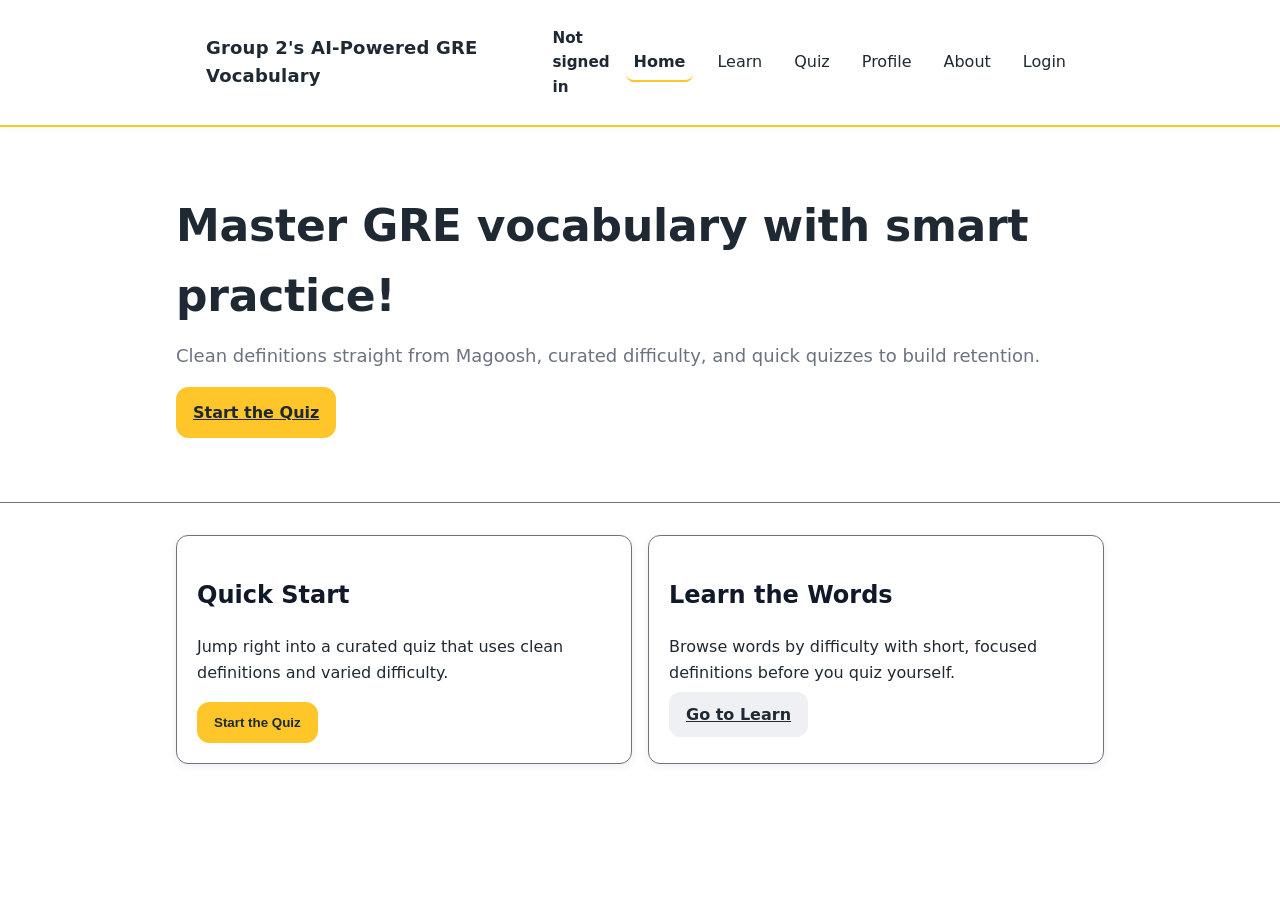
<file: index.html>
<!DOCTYPE html>
<html lang="en">
<head>
  <meta charset="UTF-8">
  <meta name="viewport" content="width=device-width, initial-scale=1.0">
  <title>Group 2 GRE Vocabulary Quiz</title>
  <link rel="stylesheet" href="style.css">
  <script src="auth.js" defer></script>
  <meta name="description" content="AI-Powered GRE Vocabulary: Learn and quiz with clean definitions and curated difficulty.">
  <meta name="theme-color" content="#FFC629">
</head>
<body>
  <header class="site-header" role="banner">
    <div class="site-header__inner">
      <div class="site-title">Group 2's AI-Powered GRE Vocabulary</div>
      <div class="site-header__right">
        <div class="site-user" id="siteUser" aria-live="polite"></div>
        <nav class="site-nav" aria-label="Main">
          <a href="index.html" class="site-nav__link is-active">Home</a>
          <a href="learn.html" class="site-nav__link">Learn</a>
          <a href="quiz.html" class="site-nav__link">Quiz</a>
          <a href="profile.html" class="site-nav__link">Profile</a>
          <a href="aboutus.html" class="site-nav__link">About</a>
          <a href="login.html" class="site-nav__link" id="navLogin">Login</a>
          <button type="button" class="site-nav__link site-nav__button" id="navLogout" hidden>Logout</button>
        </nav>
      </div>
    </div>
  </header>

  <section class="site-hero" role="region" aria-label="Intro">
    <div class="container">
      <h1 class="site-hero__title">Master GRE vocabulary with smart practice!</h1>
      <p class="site-hero__tag">Clean definitions straight from Magoosh, curated difficulty, and quick quizzes to build retention.</p>
      <a class="btn site-hero__cta" href="quiz.html">Start the Quiz</a>
    </div>
  </section>

  <main class="container section-lg">
    <div class="cards-row">
      <div class="card">
        <h2>Quick Start</h2>
        <p>Jump right into a curated quiz that uses clean definitions and varied difficulty.</p>
        <button class="btn" onclick="location.href='quiz.html'">Start the Quiz</button>
      </div>
      <div class="card">
        <h2>Learn the Words</h2>
        <p>Browse words by difficulty with short, focused definitions before you quiz yourself.</p>
        <a class="btn btn-ghost" href="learn.html">Go to Learn</a>
      </div>
    </div>
  </main>

</body>
</html>
</file>
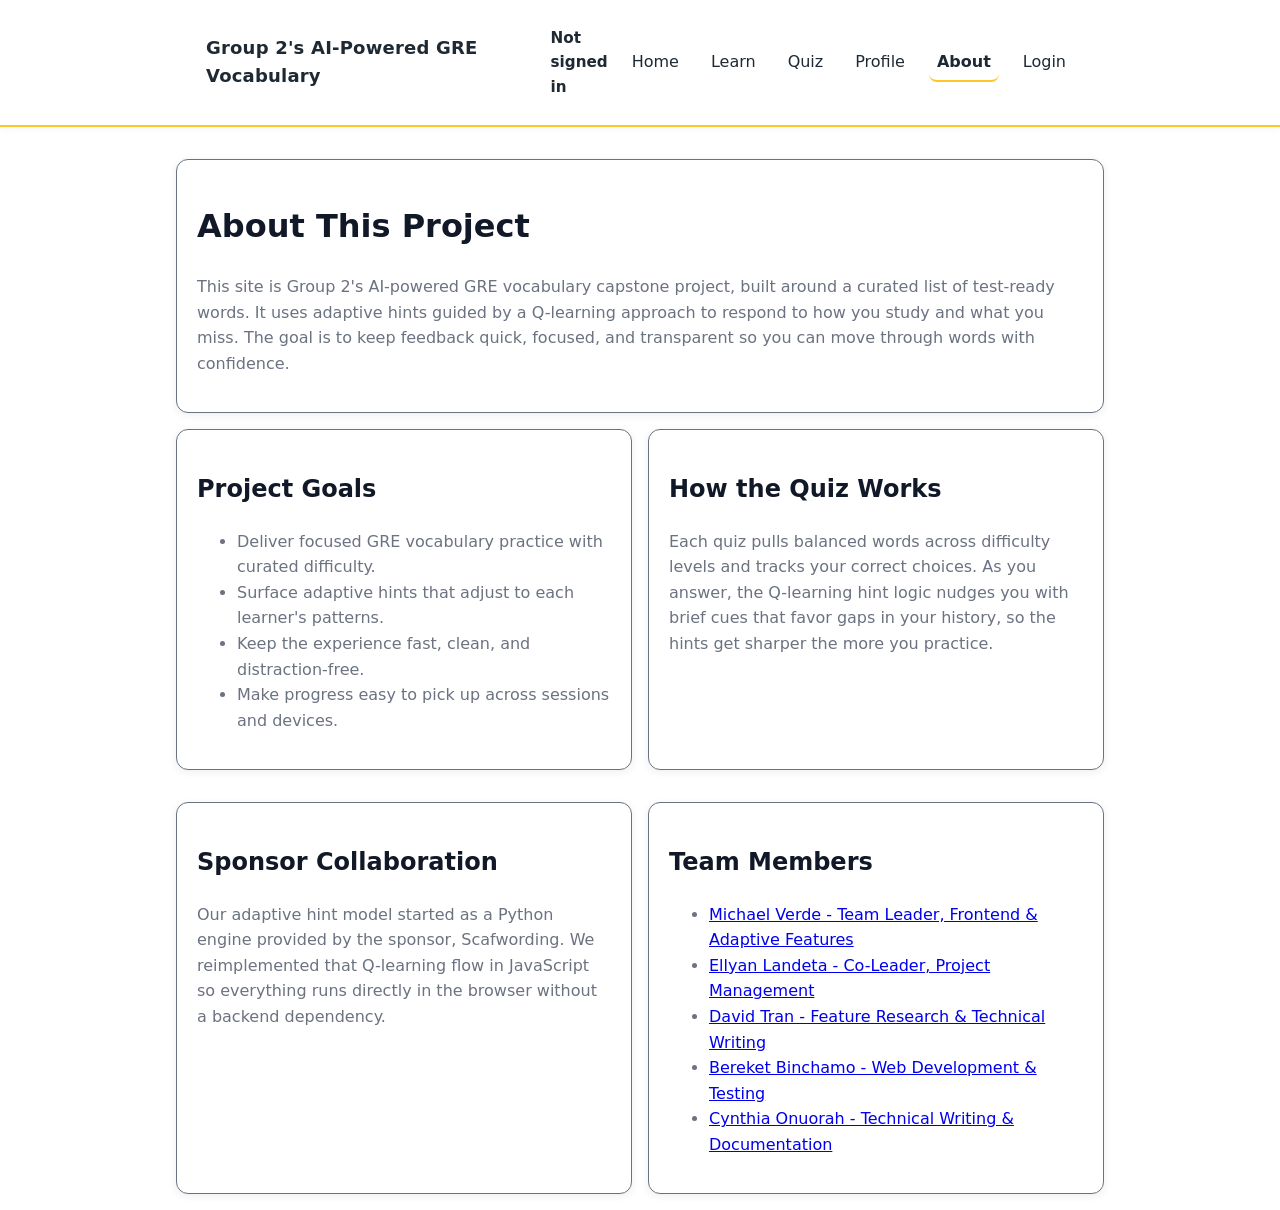
<file: aboutus.html>
<!DOCTYPE html>
<html lang="en">
<head>
  <meta charset="UTF-8">
  <meta name="viewport" content="width=device-width, initial-scale=1.0">
  <title>About Us - Group 2 GRE Vocabulary</title>
  <link rel="stylesheet" href="style.css">
  <script src="auth.js" defer></script>
</head>
<body>
  <header class="site-header" role="banner">
    <div class="site-header__inner">
      <div class="site-title">Group 2's AI-Powered GRE Vocabulary</div>
      <div class="site-header__right">
        <div class="site-user" id="siteUser" aria-live="polite"></div>
        <nav class="site-nav" aria-label="Main">
          <a href="index.html" class="site-nav__link">Home</a>
          <a href="learn.html" class="site-nav__link">Learn</a>
          <a href="quiz.html" class="site-nav__link">Quiz</a>
          <a href="profile.html" class="site-nav__link">Profile</a>
          <a href="aboutus.html" class="site-nav__link is-active">About</a>
          <a href="login.html" class="site-nav__link" id="navLogin">Login</a>
          <button type="button" class="site-nav__link site-nav__button" id="navLogout" hidden>Logout</button>
        </nav>
      </div>
    </div>
  </header>

  <main class="container section-lg">
    <div class="card">
      <h1>About This Project</h1>
      <p class="muted">This site is Group 2's AI-powered GRE vocabulary capstone project, built around a curated list of test-ready words. It uses adaptive hints guided by a Q-learning approach to respond to how you study and what you miss. The goal is to keep feedback quick, focused, and transparent so you can move through words with confidence.</p>
    </div>

    <div class="cards-row grid">
      <div class="card">
        <h2>Project Goals</h2>
        <ul class="muted">
          <li>Deliver focused GRE vocabulary practice with curated difficulty.</li>
          <li>Surface adaptive hints that adjust to each learner's patterns.</li>
          <li>Keep the experience fast, clean, and distraction-free.</li>
          <li>Make progress easy to pick up across sessions and devices.</li>
        </ul>
      </div>

      <div class="card">
        <h2>How the Quiz Works</h2>
        <p class="muted">Each quiz pulls balanced words across difficulty levels and tracks your correct choices. As you answer, the Q-learning hint logic nudges you with brief cues that favor gaps in your history, so the hints get sharper the more you practice.</p>
      </div>

      <div class="card">
        <h2>Sponsor Collaboration</h2>
        <p class="muted">Our adaptive hint model started as a Python engine provided by the sponsor, Scafwording. We reimplemented that Q-learning flow in JavaScript so everything runs directly in the browser without a backend dependency.</p>
      </div>

      <div class="card">
        <h2>Team Members</h2>
        <ul class="muted">
          <li>
            <a href="https://www.linkedin.com/in/michael-verde-0a1510213/" target="_blank" rel="noopener">
              Michael Verde - Team Leader, Frontend & Adaptive Features
            </a>
          </li>
          <li>
            <a href="https://www.linkedin.com/in/elandeta/" target="_blank" rel="noopener">
              Ellyan Landeta - Co-Leader, Project Management
            </a>
          </li>
          <li>
            <a href="https://www.linkedin.com/in/david-tran-45425232b/" target="_blank" rel="noopener">
              David Tran - Feature Research & Technical Writing
            </a>
          </li>
          <li>
            <a href="https://www.linkedin.com/in/bereket-binchamo-1294a4266/" target="_blank" rel="noopener">
              Bereket Binchamo - Web Development & Testing
            </a>
          </li>
          <li>
            <a href="https://www.linkedin.com/in/cynthia-onuorah/" target="_blank" rel="noopener">
              Cynthia Onuorah - Technical Writing & Documentation
            </a>
          </li>
        </ul>
      </div>

    </div>
  </main>
</body>
</html>
</file>
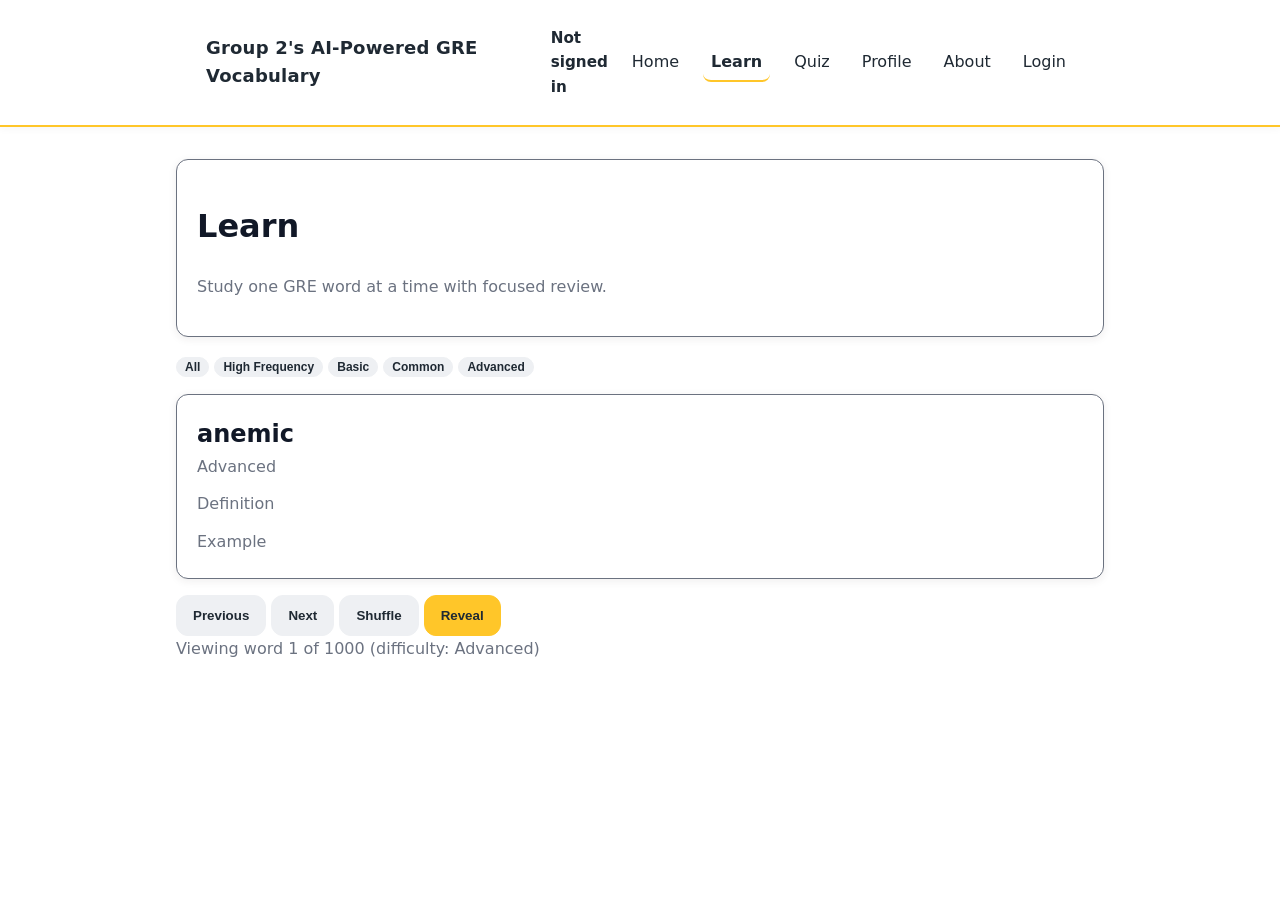
<file: learn.html>
<!DOCTYPE html>
<html lang="en">
<head>
  <meta charset="UTF-8">
  <meta name="viewport" content="width=device-width, initial-scale=1.0">
  <title>GRE Vocabulary - Learn</title>
  <link rel="stylesheet" href="style.css">
  <script src="auth.js" defer></script>
</head>
<body>
  <header class="site-header" role="banner">
    <div class="site-header__inner">
      <div class="site-title">Group 2's AI-Powered GRE Vocabulary</div>
      <div class="site-header__right">
        <div class="site-user" id="siteUser" aria-live="polite"></div>
        <nav class="site-nav" aria-label="Main">
          <a href="index.html" class="site-nav__link">Home</a>
          <a href="learn.html" class="site-nav__link is-active">Learn</a>
          <a href="quiz.html" class="site-nav__link">Quiz</a>
          <a href="profile.html" class="site-nav__link">Profile</a>
          <a href="aboutus.html" class="site-nav__link">About</a>
          <a href="login.html" class="site-nav__link" id="navLogin">Login</a>
          <button type="button" class="site-nav__link site-nav__button" id="navLogout" hidden>Logout</button>
        </nav>
      </div>
    </div>
  </header>

  <main class="container section-lg">
    <div class="card">
      <h1>Learn</h1>
      <p class="muted">Study one GRE word at a time with focused review.</p>
    </div>
    <div class="row" id="learnTabs" style="gap:8px; margin:16px 0; flex-wrap:wrap;">
      <button class="btn btn-ghost pill is-active" data-filter="all">All</button>
      <button class="btn btn-ghost pill" data-filter="high_frequency">High Frequency</button>
      <button class="btn btn-ghost pill" data-filter="basic">Basic</button>
      <button class="btn btn-ghost pill" data-filter="common">Common</button>
      <button class="btn btn-ghost pill" data-filter="advanced">Advanced</button>
    </div>
    <section class="card" aria-live="polite">
      <div class="row" style="justify-content:space-between; align-items:flex-start; gap:12px;">
        <h2 id="learnWord" style="margin:0;"></h2>
        <div class="row" style="gap:8px; flex-wrap:wrap;">
          <span id="learnPOS" class="muted"></span>
          <span id="learnDifficulty" class="muted"></span>
        </div>
      </div>

      <div style="margin-top:12px;">
        <div class="muted" style="margin-bottom:4px;">Definition</div>
        <p id="learnDefinition" style="margin:0;"></p>
      </div>

      <div style="margin-top:12px;">
        <div class="muted" style="margin-bottom:4px;">Example</div>
        <p id="learnExample" class="muted" style="margin:0;"></p>
      </div>
    </section>

    <div class="row" style="gap:8px; justify-content:center; margin-top:16px;">
      <button id="btnPrev" class="btn btn-ghost">Previous</button>
      <button id="btnNext" class="btn btn-ghost">Next</button>
      <button id="btnShuffle" class="btn btn-ghost">Shuffle</button>
      <button id="btnReveal" class="btn btn-primary">Reveal</button>
    </div>

    <div class="muted" id="learn-live" aria-live="polite"></div>
  </main>

  <script src="learn.js"></script>
</body>
</html>
</file>
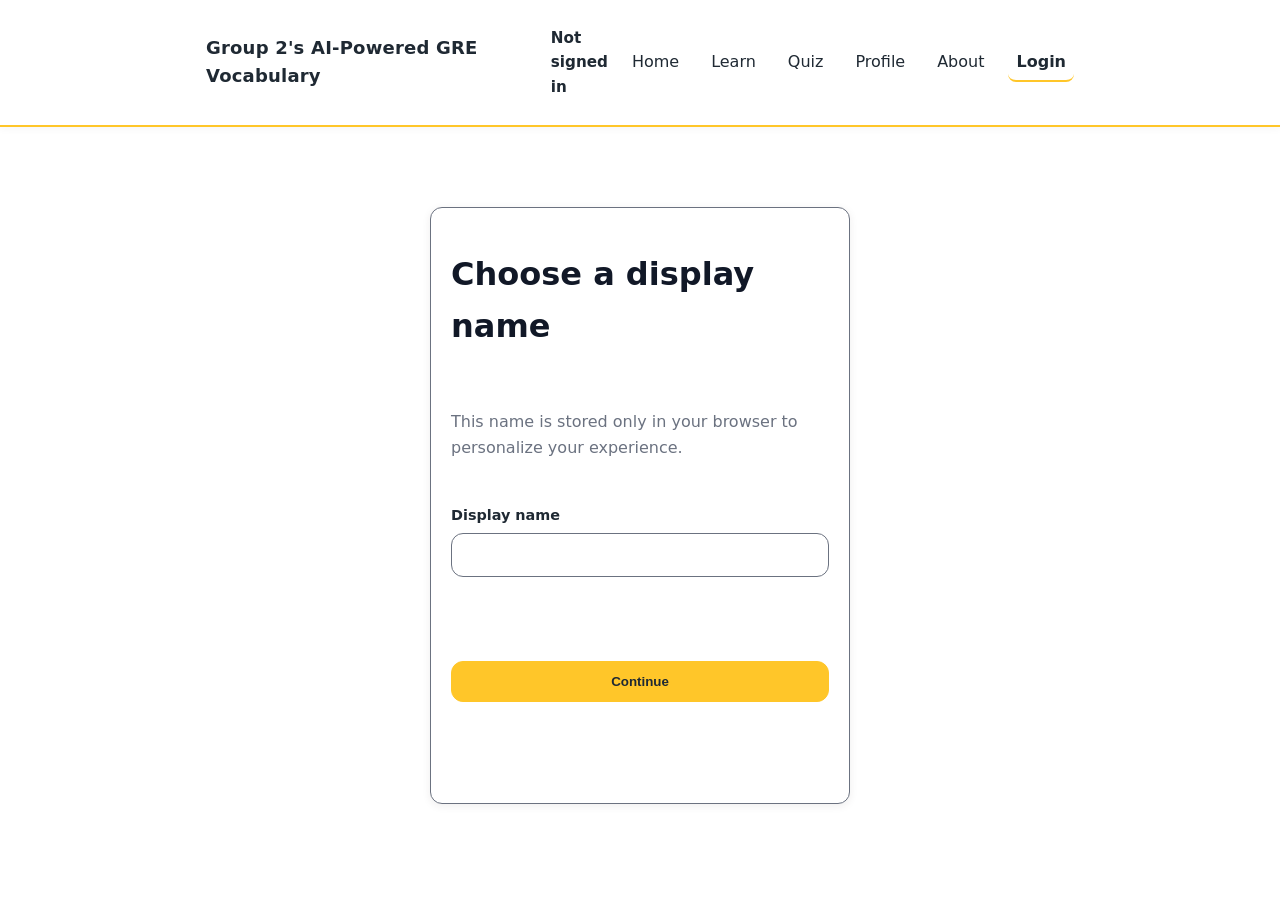
<file: login.html>
<!DOCTYPE html>
<html lang="en">
<head>
  <meta charset="UTF-8">
  <meta name="viewport" content="width=device-width, initial-scale=1.0">
  <title>Login - GRE Vocabulary App</title>
  <link rel="stylesheet" href="style.css">
  <script src="auth.js" defer></script>
</head>
<body class="login-page">
  <header class="site-header" role="banner">
    <div class="site-header__inner">
      <div class="site-title">Group 2's AI-Powered GRE Vocabulary</div>
      <div class="site-header__right">
        <div class="site-user" id="siteUser" aria-live="polite"></div>
        <nav class="site-nav" aria-label="Main">
          <a href="index.html" class="site-nav__link">Home</a>
          <a href="learn.html" class="site-nav__link">Learn</a>
          <a href="quiz.html" class="site-nav__link">Quiz</a>
          <a href="profile.html" class="site-nav__link">Profile</a>
          <a href="aboutus.html" class="site-nav__link">About</a>
          <a href="login.html" class="site-nav__link is-active" id="navLogin">Login</a>
          <button type="button" class="site-nav__link site-nav__button" id="navLogout" hidden>Logout</button>
        </nav>
      </div>
    </div>
  </header>

  <main class="container login-main">
    <div class="login-card card login-container">
      <h1>Choose a display name</h1>
      <p class="muted">This name is stored only in your browser to personalize your experience.</p>
      <form id="loginForm" class="login-form" novalidate>
        <label class="form-field">
          <span class="form-label">Display name</span>
          <input type="text" id="displayNameInput" name="displayName" autocomplete="off" required>
        </label>
        <p class="login-error" id="loginError" role="status" aria-live="polite"></p>
        <button type="submit" class="btn login-submit">Continue</button>
      </form>
    </div>
  </main>

  <script>
    document.addEventListener('DOMContentLoaded', () => {
      const form = document.getElementById('loginForm');
      const nameInput = document.getElementById('displayNameInput');
      const errorEl = document.getElementById('loginError');

      form.addEventListener('submit', (event) => {
        event.preventDefault();
        errorEl.textContent = '';

        const name = (nameInput.value || '').trim();
        if (!name) {
          errorEl.textContent = 'Please enter a display name.';
          nameInput.focus();
          return;
        }

        if (window.greAuth && typeof window.greAuth.setUserName === 'function') {
          window.greAuth.setUserName(name);
          if (typeof window.greAuth.updateHeader === 'function') {
            window.greAuth.updateHeader();
          }
        } else {
          localStorage.setItem('gre.userName', name);
        }

        window.location.href = 'profile.html';
      });
    });
  </script>
</body>
</html>
</file>
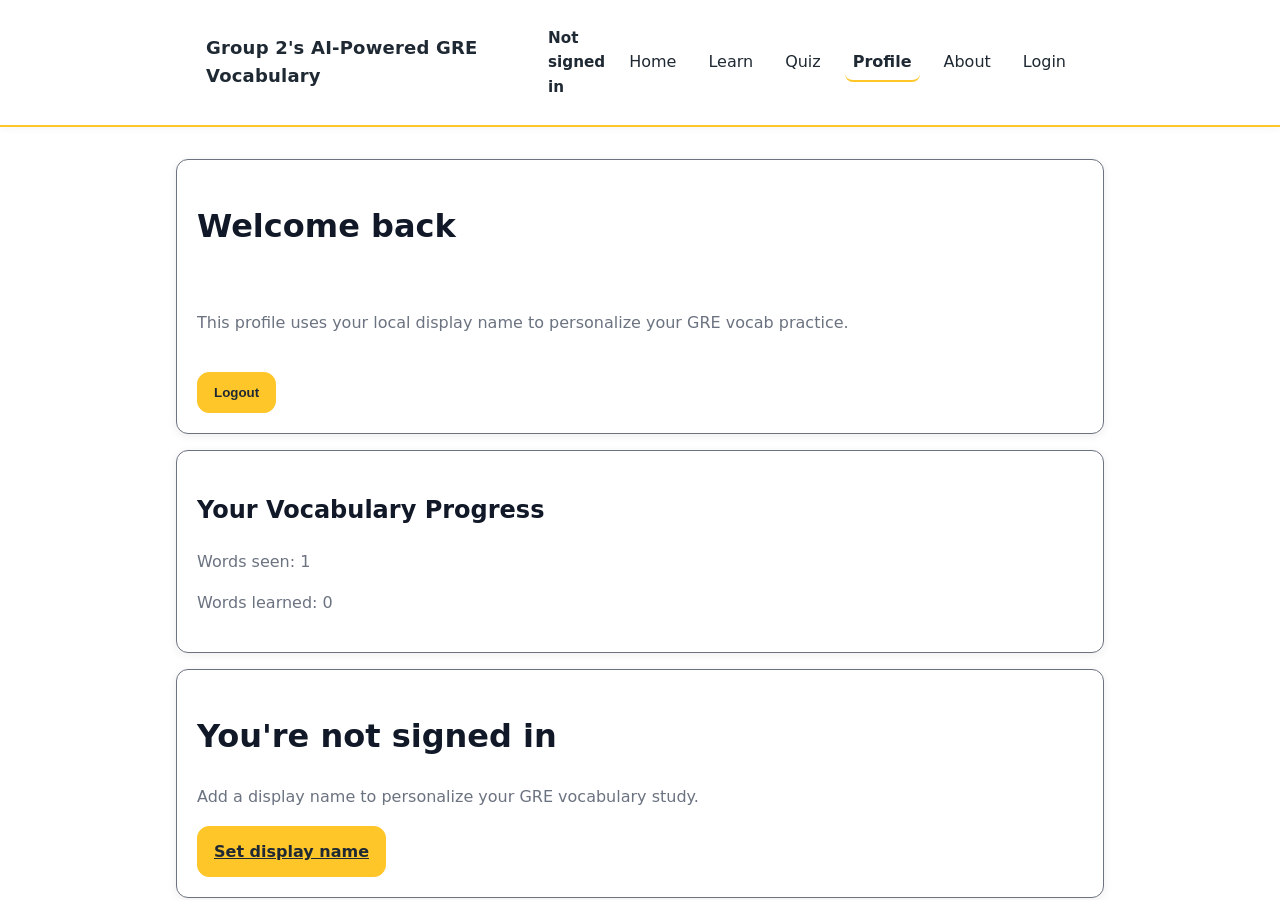
<file: profile.html>
<!DOCTYPE html>
<html lang="en">
<head>
  <meta charset="UTF-8">
  <meta name="viewport" content="width=device-width, initial-scale=1.0">
  <title>GRE Vocabulary - Profile</title>
  <link rel="stylesheet" href="style.css">
  <script src="auth.js" defer></script>
</head>
<body>
  <header class="site-header" role="banner">
    <div class="site-header__inner">
      <div class="site-title">Group 2's AI-Powered GRE Vocabulary</div>
      <div class="site-header__right">
        <div class="site-user" id="siteUser" aria-live="polite"></div>
        <nav class="site-nav" aria-label="Main">
          <a href="index.html" class="site-nav__link">Home</a>
          <a href="learn.html" class="site-nav__link">Learn</a>
          <a href="quiz.html" class="site-nav__link">Quiz</a>
          <a href="profile.html" class="site-nav__link is-active">Profile</a>
          <a href="aboutus.html" class="site-nav__link">About</a>
          <a href="login.html" class="site-nav__link" id="navLogin">Login</a>
          <button type="button" class="site-nav__link site-nav__button" id="navLogout" hidden>Logout</button>
        </nav>
      </div>
    </div>
  </header>

  <main class="container section-lg">
    <div class="card profile-card fade-slide" id="profileSignedIn" hidden>
      <h1 id="profileGreeting">Welcome back</h1>
      <p class="muted" id="profileDescription">This profile uses your local display name to personalize your GRE vocab practice.</p>
      <div class="profile-actions">
        <button type="button" class="btn" id="profileLogout">Logout</button>
      </div>
    </div>

    <section class="card">
      <h2>Your Vocabulary Progress</h2>
      <p class="muted">
        Words seen: <span id="profileWordsSeen">0</span>
      </p>
      <p class="muted">
        Words learned: <span id="profileWordsLearned">0</span>
      </p>
    </section>

    <div class="card fade-slide" id="profileSignedOut" hidden>
      <h1>You're not signed in</h1>
      <p class="muted">Add a display name to personalize your GRE vocabulary study.</p>
      <div class="profile-actions">
        <a class="btn" href="login.html">Set display name</a>
      </div>
    </div>
  </main>

  <script>
    document.addEventListener('DOMContentLoaded', () => {
      const name = (localStorage.getItem('gre.userName') || '').trim();
      const isSignedIn = !!name;
      const signedInCard = document.getElementById('profileSignedIn');
      const signedOutCard = document.getElementById('profileSignedOut');
      const greeting = document.getElementById('profileGreeting');
      const desc = document.getElementById('profileDescription');

      if (signedInCard) signedInCard.hidden = !isSignedIn;
      if (signedOutCard) signedOutCard.hidden = isSignedIn;

      if (isSignedIn) {
        if (greeting) greeting.textContent = `Welcome back, ${name}`;
        if (desc) desc.textContent = 'Your display name lives in this browser and keeps your quiz experience personal.';
      }

      const seenEl = document.getElementById('profileWordsSeen');
      const learnedEl = document.getElementById('profileWordsLearned');
      let wordsSeen = 0;
      let wordsLearned = 0;
      try {
        const raw = localStorage.getItem('wordStats');
        if (raw) {
          const parsed = JSON.parse(raw);
          if (parsed && typeof parsed === 'object') {
            const entries = Object.entries(parsed);
            wordsSeen = entries.length;
            wordsLearned = entries.reduce((acc, [, stat]) => acc + (stat && stat.learned ? 1 : 0), 0);
          }
        }
      } catch (e) { }
      if (seenEl) seenEl.textContent = wordsSeen;
      if (learnedEl) learnedEl.textContent = wordsLearned;
    });
  </script>
</body>
</html>
</file>
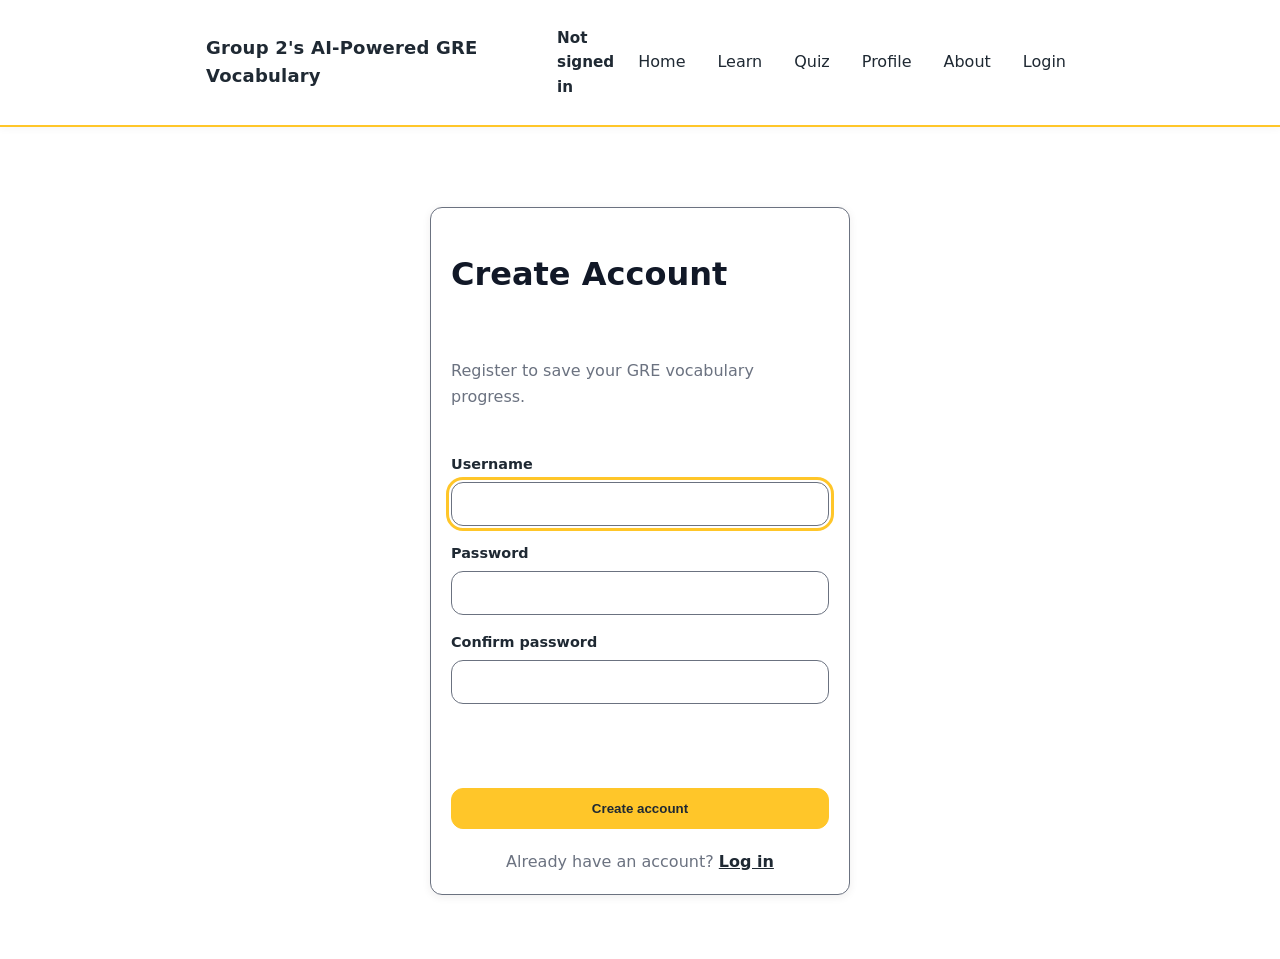
<file: signup.html>
<!DOCTYPE html>
<html lang="en">
<head>
  <meta charset="UTF-8">
  <meta name="viewport" content="width=device-width, initial-scale=1.0">
  <title>Create Account - GRE Vocabulary App</title>
  <link rel="stylesheet" href="style.css">
  <script src="auth.js" defer></script>
</head>
<body class="login-page">
  <header class="site-header" role="banner">
    <div class="site-header__inner">
      <div class="site-title">Group 2's AI-Powered GRE Vocabulary</div>
      <div class="site-header__right">
        <div class="site-user" id="siteUser" aria-live="polite"></div>
        <nav class="site-nav" aria-label="Main">
          <a href="index.html" class="site-nav__link">Home</a>
          <a href="learn.html" class="site-nav__link">Learn</a>
          <a href="quiz.html" class="site-nav__link">Quiz</a>
          <a href="profile.html" class="site-nav__link">Profile</a>
          <a href="aboutus.html" class="site-nav__link">About</a>
          <a href="login.html" class="site-nav__link" id="navLogin">Login</a>
          <button type="button" class="site-nav__link site-nav__button" id="navLogout" hidden>Logout</button>
        </nav>
      </div>
    </div>
  </header>

  <main class="container login-main">
    <div class="login-card card login-container">
      <h1>Create Account</h1>
      <p class="muted">Register to save your GRE vocabulary progress.</p>
      <form id="signupForm" class="login-form" novalidate>
        <label class="form-field">
          <span class="form-label">Username</span>
          <input type="text" id="signupUsername" name="username" autocomplete="username" required>
        </label>
        <label class="form-field">
          <span class="form-label">Password</span>
          <input type="password" id="signupPassword" name="password" autocomplete="new-password" required>
        </label>
        <label class="form-field">
          <span class="form-label">Confirm password</span>
          <input type="password" id="signupConfirm" name="confirm" autocomplete="new-password" required>
        </label>
        <p class="login-error" id="signupError" role="status" aria-live="polite"></p>
        <button type="submit" class="btn login-submit">Create account</button>
      </form>
      <p class="muted login-switch">Already have an account?
        <a href="login.html">Log in</a>
      </p>
    </div>
  </main>

  <script>
    document.addEventListener('DOMContentLoaded', () => {
      const form = document.getElementById('signupForm');
      const usernameInput = document.getElementById('signupUsername');
      const passwordInput = document.getElementById('signupPassword');
      const confirmInput = document.getElementById('signupConfirm');
      const errorEl = document.getElementById('signupError');

      usernameInput.focus();

      form.addEventListener('submit', (event) => {
        event.preventDefault();
        errorEl.textContent = '';

        const username = usernameInput.value.trim();
        const password = passwordInput.value;
        const confirmPassword = confirmInput.value;

        if (username.length < 3 || username.length > 30) {
          errorEl.textContent = 'Username must be between 3 and 30 characters.';
          usernameInput.focus();
          return;
        }

        if (password.length < 6) {
          errorEl.textContent = 'Password must be at least 6 characters.';
          passwordInput.focus();
          return;
        }

        if (password !== confirmPassword) {
          errorEl.textContent = 'Passwords do not match.';
          confirmInput.focus();
          confirmInput.select();
          return;
        }

        let users = [];
        try {
          const stored = JSON.parse(localStorage.getItem('users') || '[]');
          if (Array.isArray(stored)) {
            users = stored;
          }
        } catch (err) {
          users = [];
        }

        const usernameLower = username.toLowerCase();
        const duplicate = users.some((user) => String(user.username || '').toLowerCase() === usernameLower);
        if (duplicate) {
          errorEl.textContent = 'That username is already taken. Try another one.';
          usernameInput.focus();
          usernameInput.select();
          return;
        }

        users.push({ username, password });
        localStorage.setItem('users', JSON.stringify(users));
        localStorage.setItem('loggedInUser', username);
        window.location.href = 'index.html';
      });
    });
  </script>
</body>
</html>
</file>
<file: style.css>
:root {
  --color-gold: #FFC629;
  --color-black: #1f2933;
  --color-gray: #6b7280;
  --color-heading: #111827;
  --color-white: #FFFFFF;
  --radius: 12px;
  --shadow: 0 2px 8px rgba(45, 41, 38, 0.08);
}

* { box-sizing: border-box; }
html, body { height: 100%; }

body {
  margin: 0;
  font-family: system-ui, -apple-system, Segoe UI, Roboto, Inter, Arial, sans-serif;
  color: var(--color-black);
  background: var(--color-white);
  line-height: 1.6;
}

.muted { color: var(--color-gray); }
h1, h2, h3, h4 { color: var(--color-heading); }
.site-hero__title { color: var(--color-heading); }

header {
  background: var(--color-white);
  color: var(--color-black);
  padding: 16px 0;
  border-bottom: 1px solid var(--color-gray);
}

nav.nav-desktop {
  display: flex;
  justify-content: center;
  gap: 1rem;
  background: var(--color-white);
  border-bottom: 1px solid var(--color-gray);
  padding: 8px 0;
}

nav.nav-desktop a {
  color: var(--color-black);
  text-decoration: none;
  padding: 4px 8px;
  border-radius: var(--radius);
}

nav.nav-desktop a:hover { background: rgba(178, 180, 178, 0.2); }

.container {
  max-width: 960px;
  margin: 2rem auto;
  padding: 0 1rem;
}

.section { margin-top: 24px; margin-bottom: 24px; }
.section-lg { margin-top: 32px; margin-bottom: 32px; }

.cards-row { display: grid; grid-template-columns: 1fr; gap: 16px; }
@media (min-width: 700px) { .cards-row { grid-template-columns: 1fr 1fr; } }

.card {
  background: var(--color-white);
  border: 1px solid var(--color-gray);
  border-radius: var(--radius);
  box-shadow: var(--shadow);
  padding: 20px;
  margin-bottom: 16px;
}

.card:hover {
  transform: translateY(-2px);
  box-shadow: 0 12px 28px rgba(45, 41, 38, 0.10);
  transition: transform .2s ease, box-shadow .3s ease;
}

button, .btn {
  appearance: none;
  border: 1px solid var(--color-gold);
  background: var(--color-gold);
  color: var(--color-black);
  cursor: pointer;
  border-radius: var(--radius);
  padding: 12px 16px;
  font-weight: 600;
  transition: background .15s ease, transform .08s ease, box-shadow .2s ease;
}

button:hover, .btn:hover { background: #E6B225; box-shadow: 0 8px 18px rgba(45, 41, 38, 0.12); transform: translateY(-1px) scale(1.01); }
button:active, .btn:active { transform: translateY(0) scale(0.99); box-shadow: 0 4px 12px rgba(45, 41, 38, 0.08); }
button:focus-visible, .btn:focus-visible { outline: 3px solid var(--color-gold); outline-offset: 2px; }
button:disabled, .btn:disabled { opacity: .6; cursor: not-allowed; }

.btn-ghost {
  background: #EEF0F3;
  border-color: #EEF0F3;
  color: var(--color-black);
}

.btn-ghost:hover { background: #E5E7EB; }

.toast {
  position: fixed;
  top: 16px;
  left: 50%;
  transform: translateX(-50%);
  padding: 10px 16px;
  border-radius: 999px;
  color: #fff;
  font-weight: 700;
  box-shadow: 0 6px 18px rgba(0, 0, 0, 0.15);
  z-index: 1000;
  pointer-events: none;
  animation: toastPop 1.1s ease forwards;
}

.toast.correct { background: #16a34a; }
.toast.incorrect { background: #dc2626; }

@keyframes toastPop {
  0% { opacity: 0; transform: translate(-50%, -6px) scale(0.96); }
  12%, 80% { opacity: 1; transform: translate(-50%, 0) scale(1); }
  100% { opacity: 0; transform: translate(-50%, -6px) scale(0.98); }
}

.sr-status {
  position: absolute;
  width: 1px;
  height: 1px;
  padding: 0;
  margin: -1px;
  overflow: hidden;
  clip: rect(0, 0, 0, 0);
  white-space: nowrap;
  border: 0;
}

.progress {
  width: 100%;
  height: 8px;
  background: rgba(178, 180, 178, 0.35);
  border-radius: 999px;
}

.progress-fill {
  width: 0%;
  height: 100%;
  background: var(--color-gold);
  border-radius: 999px;
  transition: width .35s cubic-bezier(.2, .7, .2, 1);
}

.answer {
  display: block;
  width: 100%;
  text-align: left;
  margin: 12px 0;
  background: var(--color-gold);
  color: var(--color-black);
  border: 1px solid var(--color-gold);
  border-radius: var(--radius);
  padding: 12px 14px;
  transition: background .15s ease, box-shadow .2s ease, transform .08s ease;
}

.answer:hover { filter: brightness(0.98); box-shadow: 0 8px 18px rgba(45, 41, 38, 0.12); transform: translateY(-1px); }
.answer:focus-visible { outline: 3px solid var(--color-gold); outline-offset: 2px; }

.mobile-nav { display: none; }

:focus-visible { outline: 3px solid var(--color-gold); outline-offset: 2px; }

@media (max-width: 768px) {
  nav.nav-desktop { display: none; }
  .mobile-nav {
    display: flex;
    justify-content: space-around;
    position: fixed;
    bottom: 0;
    left: 0;
    right: 0;
    background: var(--color-white);
    border-top: 1px solid var(--color-gray);
    padding: 8px 0;
  }
  .mobile-nav a {
    text-decoration: none;
    color: var(--color-black);
    padding: 8px 12px;
  }
  .container { padding: 0 1rem; }
  button, .btn { width: 100%; }
}

.site-header {
  background: var(--color-white);
  color: var(--color-black);
  border-bottom: 2px solid var(--color-gold);
  position: sticky;
  top: 0;
  z-index: 50;
  box-shadow: 0 2px 8px rgba(45, 41, 38, 0.04);
}

.site-header__inner {
  display: flex;
  align-items: center;
  justify-content: space-between;
  gap: 16px;
  max-width: 900px;
  margin: 0 auto;
  padding: 10px 16px;
}

.site-title { font-weight: 700; font-size: 18px; letter-spacing: .2px; }
.site-nav { display: flex; gap: 16px; }
.site-nav__link { color: var(--color-black); text-decoration: none; padding: 6px 8px; border-radius: 8px; border-bottom: 2px solid transparent; }
.site-nav__link:hover { background: rgba(178, 180, 178, 0.20); }
.site-nav__link:focus-visible { outline: 3px solid var(--color-gold); outline-offset: 2px; }
.site-nav__link.is-active { font-weight: 700; border-bottom-color: var(--color-gold); }
.site-header__right { display: flex; align-items: center; gap: 16px; }
.site-user { font-weight: 600; font-size: .95rem; color: var(--color-black); min-height: 1.2em; }
.site-user:empty { display: none; }

.site-nav__button {
  border: none;
  background: transparent;
  color: inherit;
  font: inherit;
  cursor: pointer;
  padding: 6px 8px;
  border-radius: 8px;
  border-bottom: 2px solid transparent;
  transition: background .15s ease;
}

.site-nav__button:hover { background: rgba(178, 180, 178, 0.20); }

.site-hero { background: var(--color-white); border-bottom: 1px solid var(--color-gray); }
.site-hero .container { padding-top: 32px; padding-bottom: 32px; }
.site-hero__title { margin: 0 0 10px 0; font-size: clamp(28px, 4.5vw, 44px); letter-spacing: -0.2px; color: var(--color-black); }
.site-hero__tag { margin: 0 0 16px 0; color: var(--color-gray); font-size: clamp(14px, 2.4vw, 18px); }
.site-hero__cta { display: inline-block; }

@media (max-width: 768px) {
  .site-header__inner { flex-direction: column; align-items: stretch; }
  .site-header__right { width: 100%; flex-direction: column; align-items: stretch; gap: 8px; }
  .site-nav { flex-direction: column; gap: 8px; }
  .site-nav__link { display: block; padding: 10px 12px; }
}

.site-footer { margin-top: 32px; padding: 16px 0; background: var(--color-white); border-top: 1px solid var(--color-gray); color: var(--color-gray); font-size: .9rem; text-align: center; }
.site-footer__inner { max-width: 900px; margin: 0 auto; padding: 0 16px; }

.fade-slide { animation: fadeSlide .4s ease both; }
@keyframes fadeSlide { from { opacity: 0; transform: translateY(-4px); } to { opacity: 1; transform: translateY(0); } }

.results-toolbar { display: flex; gap: 12px; align-items: center; justify-content: space-between; margin: 16px 0; flex-wrap: wrap; }
.result-item .term { margin: .25rem 0 .5rem 0; font-size: 1.1rem; font-weight: 700; }
.result-item.card { padding: 14px 16px; }
.result-item .definition { margin: .25rem 0; display: -webkit-box; -webkit-line-clamp: 3; -webkit-box-orient: vertical; overflow: hidden; }
.your-answer { color: #dc2626; }
.badge { display: inline-flex; align-items: center; line-height: 1.2; padding: 2px 8px; border-radius: 999px; font-size: 12px; font-weight: 700; color: #fff; }
.badge.correct { background: #16a34a; }
.badge.incorrect { background: #dc2626; }
.pill { display: inline-flex; align-items: center; line-height: 1.2; padding: 2px 8px; border-radius: 999px; font-size: 12px; font-weight: 600; }
.pill.high_frequency { background: #e8f6eb; color: #1f7a32; }
.pill.basic { background: #fff4df; color: #8a5a00; }
.pill.common { background: #e8eafc; color: #283593; }
.pill.advanced { background: #fdecec; color: #8a1c1c; }

#resultsRoot > .card:first-child { display: grid; grid-template-columns: 1fr auto; gap: 8px 16px; align-items: center; }
#resultsRoot > .card:first-child h1 { grid-column: 1 / -1; margin-bottom: 4px; }
#resultsRoot > .card:first-child > p { grid-column: 1; display: flex; gap: 16px; align-items: baseline; flex-wrap: wrap; margin: .25rem 0; }
#resultsRoot > .card:first-child .results-actions { grid-column: 2; display: flex; gap: 8px; justify-content: flex-end; }
#resultsRoot > .card:first-child > .row { grid-column: 1 / -1; justify-content: space-between; flex-wrap: wrap; }
#resultsRoot > .card:first-child > .row .pill { flex: 1 1 0; text-align: center; min-width: 0; }

@media (max-width: 768px) {
  #resultsRoot > .card:first-child { grid-template-columns: 1fr; }
  #resultsRoot > .card:first-child .results-actions { grid-column: 1; justify-content: flex-start; }
}

.login-page { min-height: 100%; display: flex; flex-direction: column; background: var(--color-white); }
.login-main { flex: 1; display: flex; justify-content: center; padding: 48px 0; }
.login-card { max-width: 420px; width: 100%; display: flex; flex-direction: column; gap: 20px; }
.login-form { display: flex; flex-direction: column; gap: 16px; margin-top: 8px; }
.form-field { display: flex; flex-direction: column; gap: 6px; }
.form-label { font-size: .9rem; font-weight: 600; color: var(--color-black); }
.form-field input {
  padding: 12px 14px;
  border-radius: var(--radius);
  border: 1px solid var(--color-gray);
  font-size: 1rem;
  color: var(--color-black);
  background: var(--color-white);
}

.form-field input:focus-visible { outline: 3px solid var(--color-gold); outline-offset: 2px; }
.login-error { min-height: 1.2em; color: #dc2626; font-weight: 500; }
.login-submit { width: 100%; }
.login-switch { text-align: center; margin: 0; }
.login-switch a { font-weight: 600; color: var(--color-black); }

.profile-card { display: flex; flex-direction: column; gap: 20px; }
.profile-details {
  display: grid;
  grid-template-columns: repeat(auto-fit, minmax(180px, 1fr));
  gap: 16px;
  margin: 0;
}

.profile-detail {
  border: 1px solid var(--color-gray);
  border-radius: var(--radius);
  padding: 14px 16px;
  background: var(--color-white);
  box-shadow: var(--shadow);
  display: flex;
  flex-direction: column;
  gap: 6px;
}

.profile-detail dt {
  margin: 0;
  font-size: .8rem;
  text-transform: uppercase;
  letter-spacing: .05em;
  color: var(--color-gray);
}

.profile-detail dd {
  margin: 0;
  font-size: 1.2rem;
  font-weight: 600;
  color: var(--color-black);
}

.profile-actions { display: flex; gap: 12px; }

@media (max-width: 640px) {
  .login-main { padding: 32px 0; }
  .profile-details { grid-template-columns: 1fr; }
  .profile-actions { flex-direction: column; }
  .profile-actions .btn { width: 100%; }
}

.learn-toolbar { display: flex; gap: 12px; align-items: center; justify-content: space-between; flex-wrap: wrap; margin: 16px 0; }
.learn-tabs {
  --tab-count: 5;
  --tab-gap: 8px;
  --tab-width: calc((100% - (var(--tab-count) - 1) * var(--tab-gap)) / var(--tab-count));
  --underline-index: 0;
  display: grid;
  grid-template-columns: repeat(5, minmax(0, 1fr));
  gap: var(--tab-gap);
  position: relative;
}

.learn-tabs::after {
  content: '';
  position: absolute;
  bottom: -4px;
  left: calc((var(--tab-width) + var(--tab-gap)) * var(--underline-index));
  width: var(--tab-width);
  height: 3px;
  border-radius: 999px;
  background: var(--color-gold);
  transition: left 0.22s cubic-bezier(0.4, 0, 0.2, 1);
}

.learn-tabs .btn {
  width: 100%;
  transition: color .22s cubic-bezier(0.4, 0, 0.2, 1), background-color .22s cubic-bezier(0.4, 0, 0.2, 1), box-shadow .22s cubic-bezier(0.4, 0, 0.2, 1);
}

.learn-tabs .btn .tab-count {
  display: inline-block;
  margin-left: 4px;
  opacity: 1;
  transition: opacity .22s cubic-bezier(0.4, 0, 0.2, 1);
}

.learn-tabs .btn .tab-count.is-updating { opacity: 0; }
.learn-tabs:has(button:nth-child(1).is-active) { --underline-index: 0; }
.learn-tabs:has(button:nth-child(2).is-active) { --underline-index: 1; }
.learn-tabs:has(button:nth-child(3).is-active) { --underline-index: 2; }
.learn-tabs:has(button:nth-child(4).is-active) { --underline-index: 3; }
.learn-tabs:has(button:nth-child(5).is-active) { --underline-index: 4; }

@media (max-width: 640px) {
  .learn-tabs { grid-template-columns: repeat(2, minmax(0, 1fr)); }
  .learn-tabs::after { display: none; }
}

.learn-list { display: flex; flex-direction: column; gap: 12px; }
.learn-row { padding: 14px 16px; border: 1px solid var(--color-gray); border-radius: var(--radius); background: var(--color-white); box-shadow: var(--shadow); display: flex; gap: 12px; justify-content: space-between; align-items: flex-start; }
.learn-row .term { font-weight: 700; font-size: 1rem; margin: 0; }
.learn-row .definition { margin: .25rem 0 0 0; display: -webkit-box; -webkit-line-clamp: 3; -webkit-box-orient: vertical; overflow: hidden; }
.learn-actions { display: flex; gap: 8px; align-items: center; }

@media (max-width: 768px) {
  .learn-row { flex-direction: column; }
  .learn-actions { width: 100%; justify-content: space-between; }
}

.word-card .term { font-weight: 700; }
.word-card .part-of-speech { color: var(--color-gray); margin-left: 6px; font-size: .95rem; }
.word-card .definition { color: var(--color-black); }
.range-indicator { transition: opacity .22s cubic-bezier(0.4, 0, 0.2, 1); }
.range-indicator.is-updating { opacity: 0; }

:where(.learn-list .learn-row.fade-slide, .result-item.fade-slide) { animation-delay: 0ms; }
:where(.learn-list .learn-row.fade-slide, .result-item.fade-slide):nth-child(2) { animation-delay: 50ms; }
:where(.learn-list .learn-row.fade-slide, .result-item.fade-slide):nth-child(3) { animation-delay: 100ms; }
:where(.learn-list .learn-row.fade-slide, .result-item.fade-slide):nth-child(4) { animation-delay: 150ms; }
:where(.learn-list .learn-row.fade-slide, .result-item.fade-slide):nth-child(5) { animation-delay: 200ms; }
:where(.learn-list .learn-row.fade-slide, .result-item.fade-slide):nth-child(6) { animation-delay: 250ms; }
:where(.learn-list .learn-row.fade-slide, .result-item.fade-slide):nth-child(7) { animation-delay: 300ms; }
:where(.learn-list .learn-row.fade-slide, .result-item.fade-slide):nth-child(8) { animation-delay: 350ms; }
:where(.learn-list .learn-row.fade-slide, .result-item.fade-slide):nth-child(n+9) { animation-delay: 400ms; }

@media print {
  .site-header, .site-footer, .results-toolbar, .results-actions, .btn, .btn-ghost { display: none !important; }
  .container { max-width: 100%; margin: 0; padding: 0; }
  .card { box-shadow: none; border: 1px solid #000; break-inside: avoid; page-break-inside: avoid; }
}

.quiz-progress { margin: 10px 0; }
.question-block { animation: fadeSlide .35s ease both; }

@keyframes correctPulse {
  0% { box-shadow: 0 0 0 0 rgba(34, 197, 94, .45); }
  60% { box-shadow: 0 0 0 6px rgba(34, 197, 94, .0); }
  100% { box-shadow: 0 0 0 0 rgba(34, 197, 94, 0); }
}

@keyframes wrongPulse {
  0% { box-shadow: 0 0 0 0 rgba(220, 38, 38, .4); }
  60% { box-shadow: 0 0 0 6px rgba(220, 38, 38, .0); }
  100% { box-shadow: 0 0 0 0 rgba(220, 38, 38, 0); }
}

.answer.correct-flash { animation: correctPulse 0.24s cubic-bezier(0.4, 0, 0.2, 1); }
.answer.wrong-flash { animation: wrongPulse 0.26s cubic-bezier(0.4, 0, 0.2, 1); }

@media (prefers-reduced-motion: reduce) {
  *, *::before, *::after { animation: none !important; transition: none !important; }
}
</file>
